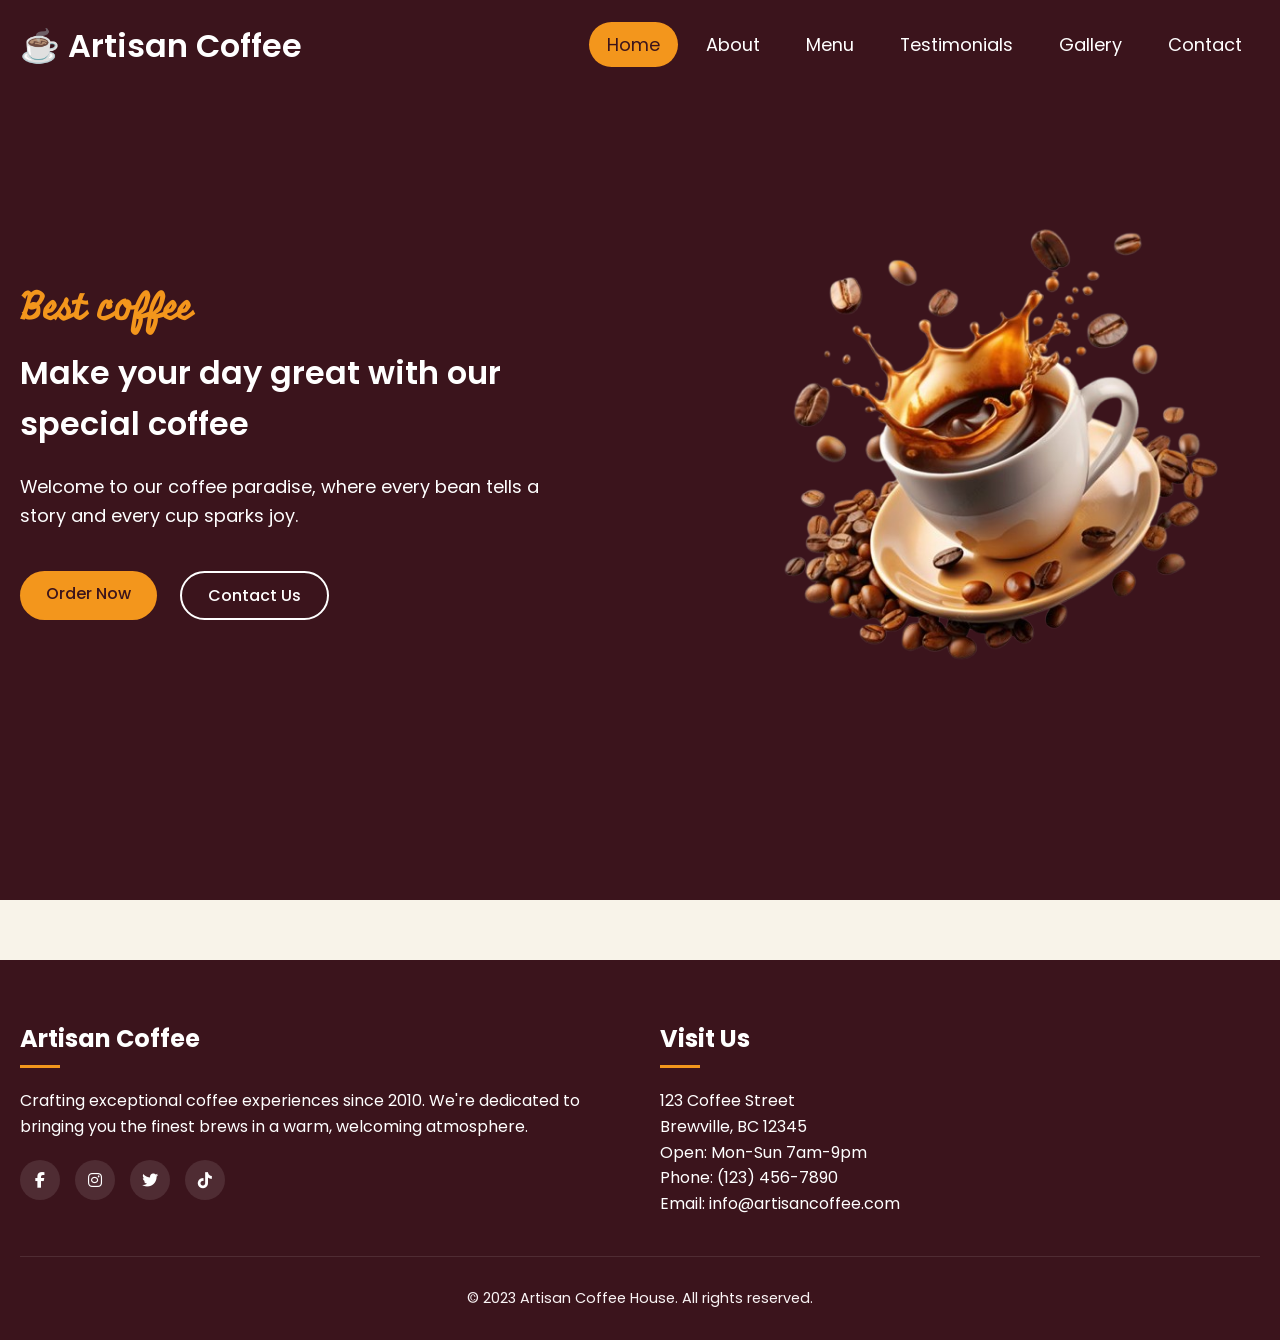
<file: index.html>
<!DOCTYPE html>
<html lang="en">
    <head>
        <meta charset="UTF-8">
        <meta name="viewport" content="width=device-width, initial-scale=1.0">
        <title>Coffee Website</title>
        <link rel="stylesheet" href="https://cdnjs.cloudflare.com/ajax/libs/font-awesome/6.6.0/css/all.min.css">
        <link rel="stylesheet" href="coffee.css">
    </head>
    <body>
       <header>
        <nav class="navbar section-content">
            <a href="index.html" class="nav-logo">
                <h2 class="logo-text">☕ Artisan Coffee</h2>
            </a>
            <ul class="nav-menu">
                <button id="menu-close-button" class="fas fa-times"></button>
                <li class="item">
                    <a href="index.html" class="nav-link active">Home</a>
                </li>
                <li class="item">
                    <a href="about.html" class="nav-link">About</a>
                </li>
                <li class="item">
                    <a href="menu.html" class="nav-link">Menu</a>
                </li>
                <li class="item">
                    <a href="testimonials.html" class="nav-link">Testimonials</a>
                </li>
                <li class="item">
                    <a href="gallery.html" class="nav-link">Gallery</a>
                </li>
                <li class="item">
                    <a href="contact.html" class="nav-link">Contact</a>
                </li>
            </ul>
            <button id="menu-open-button" class="fas fa-bars"></button>
        </nav>
       </header>

       <main>
        <section class="hero-section">
            <div class="section-content">
                <div class="hero-details">
                    <h2 class="title">Best coffee</h2>
                    <h3 class="subtitle">Make your day great with our special coffee</h3>
                    <p class="description">Welcome to our coffee paradise, where every bean tells a story and every cup sparks joy.</p>
                    <div class="buttons">
                        <a href="menu.html" class="button order-now">Order Now</a>
                        <a href="contact.html" class="button contact-us">Contact Us</a>
                    </div>
                </div>
                <div class="hero-image-wrapper">
                    <img src="coffee.png" alt="Cup of coffee" class="hero-image">
                </div>
            </div>
        </section>
       </main>

       <!-- Footer -->
       <footer>
           <div class="section-content">
               <div class="footer-content">
                   <div class="footer-column">
                       <h3>Artisan Coffee</h3>
                       <p>Crafting exceptional coffee experiences since 2010. We're dedicated to bringing you the finest brews in a warm, welcoming atmosphere.</p>
                       <div class="social-links">
                           <a href="#"><i class="fab fa-facebook-f"></i></a>
                           <a href="#"><i class="fab fa-instagram"></i></a>
                           <a href="#"><i class="fab fa-twitter"></i></a>
                           <a href="#"><i class="fab fa-tiktok"></i></a>
                       </div>
                   </div>
                   <div class="footer-column">
                       <h3>Visit Us</h3>
                       <p>123 Coffee Street<br>Brewville, BC 12345<br>Open: Mon-Sun 7am-9pm</p>
                       <p>Phone: (123) 456-7890<br>Email: info@artisancoffee.com</p>
                   </div>
               </div>
               <div class="copyright">
                   <p>&copy; 2023 Artisan Coffee House. All rights reserved.</p>
               </div>
           </div>
       </footer>

       <script src="scripts.js"></script>
    </body>
</html>
</file>
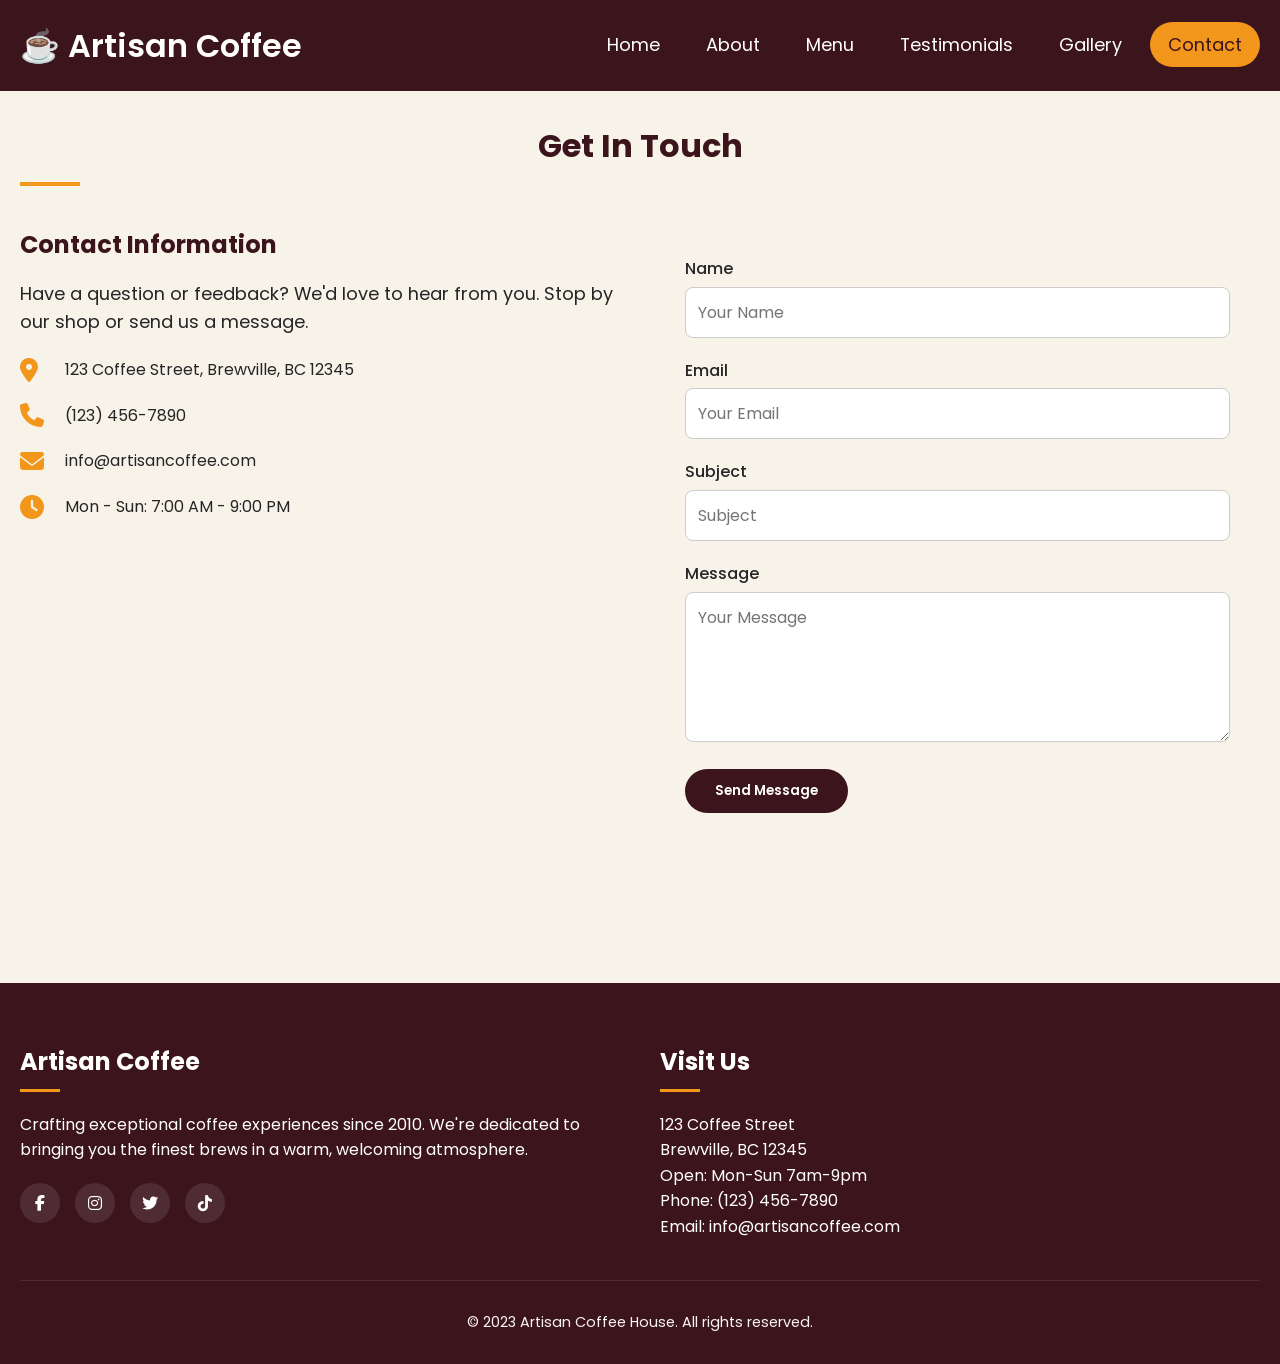
<file: contact.html>
<!DOCTYPE html>
<html lang="en">
<head>
    <meta charset="UTF-8">
    <meta name="viewport" content="width=device-width, initial-scale=1.0">
    <title>Contact Us - Artisan Coffee House</title>
    <link rel="stylesheet" href="https://cdnjs.cloudflare.com/ajax/libs/font-awesome/6.6.0/css/all.min.css">
    <link rel="stylesheet" href="coffee.css">
</head>
<body>
    <header>
        <nav class="navbar section-content">
            <a href="index.html" class="nav-logo">
                <h2 class="logo-text">☕ Artisan Coffee</h2>
            </a>
            <ul class="nav-menu">
                <button id="menu-close-button" class="fas fa-times"></button>
                <li class="item">
                    <a href="index.html" class="nav-link">Home</a>
                </li>
                <li class="item">
                    <a href="about.html" class="nav-link">About</a>
                </li>
                <li class="item">
                    <a href="menu.html" class="nav-link">Menu</a>
                </li>
                <li class="item">
                    <a href="testimonials.html" class="nav-link">Testimonials</a>
                </li>
                <li class="item">
                    <a href="gallery.html" class="nav-link">Gallery</a>
                </li>
                <li class="item">
                    <a href="contact.html" class="nav-link active">Contact</a>
                </li>
            </ul>
            <button id="menu-open-button" class="fas fa-bars"></button>
        </nav>
    </header>

    <main>
        <section class="contact-section">
            <div class="section-content">
                <h2 class="section-title" style="text-align: center;">Get In Touch</h2>
                <div class="grid-container" style="align-items: start;">
                    <div class="contact-info">
                        <h3 class="value-title" style="text-align: left;">Contact Information</h3>
                        <p class="section-text">Have a question or feedback? We'd love to hear from you. Stop by our shop or send us a message.</p>

                        <div class="contact-info-item">
                            <i class="fas fa-map-marker-alt"></i>
                            <p>123 Coffee Street, Brewville, BC 12345</p>
                        </div>
                        <div class="contact-info-item">
                            <i class="fas fa-phone"></i>
                            <p>(123) 456-7890</p>
                        </div>
                        <div class="contact-info-item">
                            <i class="fas fa-envelope"></i>
                            <p>info@artisancoffee.com</p>
                        </div>
                        <div class="contact-info-item">
                            <i class="fas fa-clock"></i>
                            <p>Mon - Sun: 7:00 AM - 9:00 PM</p>
                        </div>
                    </div>

                    <form class="contact-form">
                        <div class="form-group">
                            <label for="name">Name</label>
                            <input type="text" id="name" name="name" placeholder="Your Name" required>
                        </div>
                        <div class="form-group">
                            <label for="email">Email</label>
                            <input type="email" id="email" name="email" placeholder="Your Email" required>
                        </div>
                        <div class="form-group">
                            <label for="subject">Subject</label>
                            <input type="text" id="subject" name="subject" placeholder="Subject">
                        </div>
                        <div class="form-group">
                            <label for="message">Message</label>
                            <textarea id="message" name="message" placeholder="Your Message" required></textarea>
                        </div>
                        <button type="submit" class="submit-button">Send Message</button>
                    </form>
                </div>
            </div>
        </section>
    </main>

    <!-- Footer -->
    <footer>
        <div class="section-content">
            <div class="footer-content">
                <div class="footer-column">
                    <h3>Artisan Coffee</h3>
                    <p>Crafting exceptional coffee experiences since 2010. We're dedicated to bringing you the finest brews in a warm, welcoming atmosphere.</p>
                    <div class="social-links">
                        <a href="#"><i class="fab fa-facebook-f"></i></a>
                        <a href="#"><i class="fab fa-instagram"></i></a>
                        <a href="#"><i class="fab fa-twitter"></i></a>
                        <a href="#"><i class="fab fa-tiktok"></i></a>
                    </div>
                </div>
                <div class="footer-column">
                    <h3>Visit Us</h3>
                    <p>123 Coffee Street<br>Brewville, BC 12345<br>Open: Mon-Sun 7am-9pm</p>
                    <p>Phone: (123) 456-7890<br>Email: info@artisancoffee.com</p>
                </div>
            </div>
            <div class="copyright">
                <p>&copy; 2023 Artisan Coffee House. All rights reserved.</p>
            </div>
        </div>
    </footer>

    <script src="scripts.js"></script>
</body>
</html>
</file>
<file: coffee.css>
@import url('https://fonts.googleapis.com/css2?family=Miniver&family=Poppins:ital,wght@0,400;0,500;0,600;0,700;1,400&display=swap');

* {
    margin: 0;
    padding: 0;
    box-sizing: border-box;
    font-family: "Poppins", sans-serif;
}

:root {
    --white-color: #fff;
    --dark-color: #252525;
    --primary-color: #3b141c;
    --secondary-color: #f3961c;
    --light-pink-color: #faf4f5;
    --medium-gray-color: #ccc;
    --light-bg: #f8f3e9;

    --font-size-s: 0.9rem;
    --font-size-n: 1rem;
    --font-size-m: 1.12rem;
    --font-size-l: 1.5rem;
    --font-size-xl: 2rem;
    --font-size-xxl: 2.3rem;

    --font-weight-normal: 400;
    --font-weight-medium: 500;
    --font-weight-semibold: 600;
    --font-weight-bold: 700;

    --border-radius-s: 8px;
    --border-radius-m: 30px;
    --border-radius-circle: 50%;

    --site-max-width: 1300px;
}

ul {
    list-style: none;
}

a {
    text-decoration: none;
}

button {
    cursor: pointer;
    border: none;
    background: none;
}

img {
    width: 100%;
}

body {
    background-color: var(--light-bg);
    color: var(--dark-color);
    line-height: 1.6;
}

.section-content {
    margin: 0 auto;
    padding: 0 20px;
    max-width: var(--site-max-width);
}

/* Header & Navigation */
header {
    position: fixed;
    width: 100%;
    z-index: 1000;
    background: var(--primary-color);
}

header .navbar {
    display: flex;
    padding: 20px;
    align-items: center;
    justify-content: space-between;
}

.navbar .nav-logo .logo-text {
    color: var(--white-color);
    font-size: var(--font-size-xl);
    font-weight: var(--font-weight-semibold);
}

.navbar .nav-menu {
    display: flex;
    gap: 10px;
}

.navbar .nav-menu .nav-link {
    padding: 10px 18px;
    color: var(--white-color);
    font-size: var(--font-size-m);
    border-radius: var(--border-radius-m);
    transition: 0.3s ease;
}

.navbar .nav-menu .nav-link:hover,
.navbar .nav-menu .nav-link.active {
    color: var(--primary-color);
    background: var(--secondary-color);
}

#menu-close-button {
    display: none;
}

#menu-open-button {
    display: none;
}

/* Hero Section */
.hero-section {
    min-height: 100vh;
    background: var(--primary-color);
}

.hero-section .section-content {
    display: flex;
    align-items: center;
    min-height: 100vh;
    color: var(--white-color);
    justify-content: space-between;
}

.hero-section .hero-details .title {
    font-size: var(--font-size-xxl);
    color: var(--secondary-color);
    font-family: "Miniver", sans-serif;
}

.hero-section .hero-details .subtitle {
    margin-top: 8px;
    max-width: 70%;
    font-size: var(--font-size-xl);
    font-weight: var(--font-weight-semibold);
}

.hero-section .hero-details .description {
    max-width: 70%;
    margin: 24px 0 40px;
    font-size: var(--font-size-m);
}

.hero-section .hero-details .buttons {
    display: flex;
    gap: 23px;
}

.hero-section .hero-details .buttons .button {
    padding: 10px 26px;
    color: var(--primary-color);
    border-radius: var(--border-radius-m);
    background: var(--secondary-color);
    font-weight: var(--font-weight-medium);
    transition: 0.3s ease;
}

.hero-section .hero-details .buttons .button:hover {
    color: var(--white-color);
    background: transparent;
    border: 2px solid var(--white-color);
}

.hero-section .hero-details .buttons .contact-us {
    color: var(--white-color);
    background: transparent;
    border: 2px solid var(--white-color);
}

.hero-section .hero-details .buttons .contact-us:hover {
    color: var(--primary-color);
    background: var(--secondary-color);
    border-color: var(--secondary-color);
}

.hero-section .hero-image-wrapper {
    max-width: 500px;
    margin-right: 30px;
}

/* Generic Section Title */
.section-title {
    font-size: var(--font-size-xl);
    color: var(--primary-color);
    margin-bottom: 20px;
    position: relative;
    padding-bottom: 15px;
}

.section-title::after {
    content: '';
    position: absolute;
    bottom: 0;
    left: 0;
    width: 60px;
    height: 4px;
    background: var(--secondary-color);
}

.section-text {
    margin-bottom: 20px;
    font-size: var(--font-size-m);
}

/* About Section */
.about-section {
    padding: 120px 0 80px;
}

.about-content {
    display: flex;
    align-items: center;
    gap: 50px;
    margin-bottom: 60px;
}

.about-text {
    flex: 1;
}

.about-image {
    flex: 1;
    border-radius: 20px;
    overflow: hidden;
    box-shadow: 0 10px 30px rgba(0, 0, 0, 0.1);
}

.about-image img {
    width: 100%;
    height: auto;
    display: block;
}

/* Values & Grid Sections */
.values-section, .menu-section, .testimonials-section, .gallery-section, .contact-section {
    padding: 120px 0 80px;
}

.white-bg-section {
    background-color: var(--white-color);
    padding: 60px 20px;
    border-radius: 20px;
    margin: 40px 0;
}

.grid-container {
    display: grid;
    grid-template-columns: repeat(auto-fit, minmax(300px, 1fr));
    gap: 30px;
    margin-top: 40px;
}

.card {
    text-align: center;
    padding: 30px;
    background: var(--light-bg);
    border-radius: 15px;
    transition: 0.3s ease;
    display: flex;
    flex-direction: column;
    align-items: center;
}

.card:hover {
    transform: translateY(-5px);
    box-shadow: 0 10px 25px rgba(0, 0, 0, 0.1);
}

.menu-item-image {
    width: 100%;
    height: 200px;
    object-fit: cover;
    border-radius: 10px;
    margin-bottom: 20px;
}

.price {
    font-size: var(--font-size-l);
    font-weight: var(--font-weight-bold);
    color: var(--secondary-color);
    margin: 10px 0;
}

.user-image {
    width: 80px;
    height: 80px;
    border-radius: 50%;
    object-fit: cover;
    margin-bottom: 15px;
}

.stars {
    color: var(--secondary-color);
    margin-bottom: 10px;
}

.gallery-item {
    position: relative;
    overflow: hidden;
    border-radius: 15px;
    height: 300px;
}

.gallery-item img {
    width: 100%;
    height: 100%;
    object-fit: cover;
    transition: 0.5s ease;
}

.gallery-item:hover img {
    transform: scale(1.1);
}

/* Contact Form */
.contact-form {
    background: var(--light-bg);
    padding: 30px;
    border-radius: 15px;
}

.form-group {
    margin-bottom: 20px;
}

.form-group label {
    display: block;
    margin-bottom: 5px;
    font-weight: var(--font-weight-medium);
}

.form-group input, .form-group textarea {
    width: 100%;
    padding: 12px;
    border: 1px solid var(--medium-gray-color);
    border-radius: 8px;
    font-family: inherit;
    font-size: var(--font-size-n);
}

.form-group textarea {
    height: 150px;
    resize: vertical;
}

.submit-button {
    background: var(--primary-color);
    color: var(--white-color);
    padding: 12px 30px;
    border-radius: var(--border-radius-m);
    font-weight: var(--font-weight-semibold);
    transition: 0.3s ease;
}

.submit-button:hover {
    background: var(--secondary-color);
    color: var(--primary-color);
}

.contact-info-item {
    display: flex;
    align-items: center;
    gap: 15px;
    margin-bottom: 20px;
}

.contact-info-item i {
    font-size: var(--font-size-l);
    color: var(--secondary-color);
    width: 30px;
}

.value-icon {
    width: 70px;
    height: 70px;
    background: var(--primary-color);
    border-radius: 50%;
    display: flex;
    align-items: center;
    justify-content: center;
    color: var(--white-color);
    font-size: var(--font-size-l);
    margin: 0 auto 20px;
}

.value-title {
    font-size: var(--font-size-l);
    color: var(--primary-color);
    margin-bottom: 15px;
}

/* Footer */
footer {
    background: var(--primary-color);
    color: var(--white-color);
    padding: 60px 0 30px;
    margin-top: 60px;
}

.footer-content {
    display: grid;
    grid-template-columns: repeat(auto-fit, minmax(250px, 1fr));
    gap: 40px;
    margin-bottom: 40px;
}

.footer-column h3 {
    font-size: var(--font-size-l);
    margin-bottom: 20px;
    position: relative;
    padding-bottom: 10px;
}

.footer-column h3::after {
    content: '';
    position: absolute;
    bottom: 0;
    left: 0;
    width: 40px;
    height: 3px;
    background: var(--secondary-color);
}

.social-links {
    display: flex;
    gap: 15px;
    margin-top: 20px;
}

.social-links a {
    width: 40px;
    height: 40px;
    background: rgba(255, 255, 255, 0.1);
    border-radius: 50%;
    display: flex;
    align-items: center;
    justify-content: center;
    color: var(--white-color);
    transition: 0.3s ease;
}

.social-links a:hover {
    background: var(--secondary-color);
    transform: translateY(-3px);
}

.copyright {
    text-align: center;
    padding-top: 30px;
    border-top: 1px solid rgba(255, 255, 255, 0.1);
    font-size: var(--font-size-s);
    color: var(--light-pink-color);
}

/* Responsive Design */
@media screen and (max-width: 900px) {
    :root {
        --font-size-m: 1rem;
        --font-size-l: 1.3rem;
        --font-size-xl: 1.5rem;
        --font-size-xxl: 1.8rem;
    }

    #menu-open-button {
        display: block;
        color: var(--white-color);
        font-size: var(--font-size-l);
    }

    .navbar .nav-menu {
        position: fixed;
        left: -300px;
        top: 0;
        width: 300px;
        height: 100vh;
        display: flex;
        flex-direction: column;
        align-items: center;
        padding-top: 100px;
        background: var(--white-color);
        transition: left 0.3s ease;
        z-index: 1000;
    }

    .navbar .nav-menu.active {
        left: 0;
    }

    #menu-close-button {
        display: block;
        position: absolute;
        top: 20px;
        right: 20px;
        color: var(--dark-color);
        font-size: var(--font-size-l);
    }

    .navbar .nav-menu .nav-link {
        color: var(--dark-color);
        display: block;
        margin-top: 17px;
        font-size: var(--font-size-l);
    }

    .hero-section .section-content {
        gap: 50px;
        text-align: center;
        padding: 120px 20px 20px;
        flex-direction: column-reverse;
        justify-content: center;
    }

    .hero-section .hero-details :is(.subtitle, .description) {
        max-width: 100%;
    }

    .hero-section .hero-details .buttons {
        justify-content: center;
    }

    .hero-section .hero-image-wrapper {
        max-width: 270px;
        margin-right: 0;
    }

    .about-content {
        flex-direction: column;
    }
}

@media screen and (max-width: 600px) {
    .grid-container {
        grid-template-columns: 1fr;
    }

    .footer-content {
        grid-template-columns: 1fr;
    }
}
</file>
